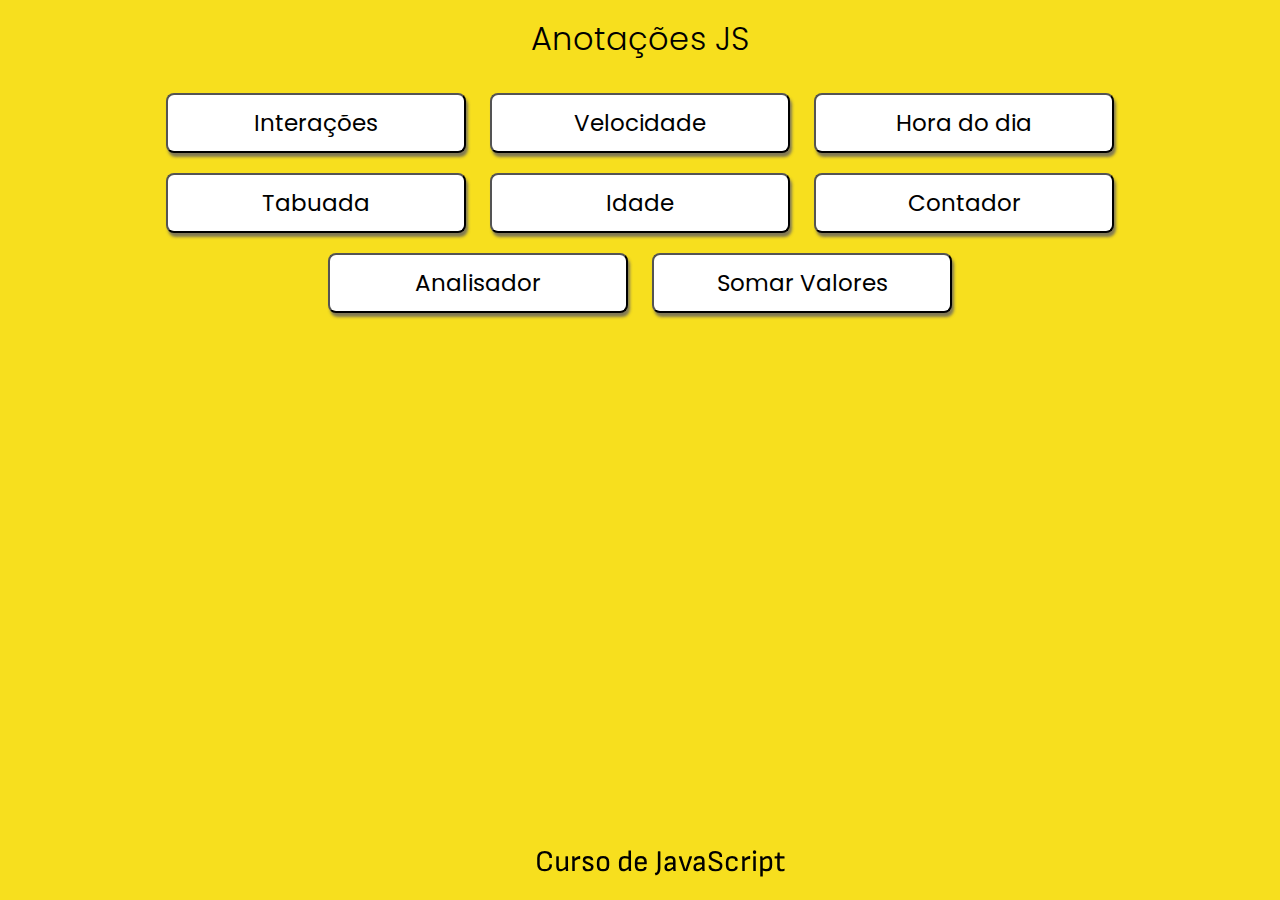
<file: index.html>
<!DOCTYPE html>
<html lang="pt-br">

<head>
    <meta charset="UTF-8">
    <meta http-equiv="X-UA-Compatible" content="IE=edge">
    <meta name="viewport" content="width=device-width, initial-scale=1.0">
    <link rel="stylesheet" href="style.css">
    <title>Curso JS</title>
</head>

<body>
    <h1>Anotações JS</h1>
    <div>
        <button><a href="interacoes.html">Interações</a></button>
        <button><a href="testevel.html">Velocidade</a></button>
        <button><a href="horas.html">Hora do dia</a></button>
        <button><a href="tabuada.html">Tabuada</a></button>
        <button><a href="veridade.html">Idade</a></button>
        <button><a href="contador.html">Contador</a></button>
        <button><a href="analisador.html">Analisador</a></button>
        <button><a href="somar.html">Somar Valores</a></button>
    </div>
    <footer>
        Curso de JavaScript
    </footer>
</body>

</html>
</file>
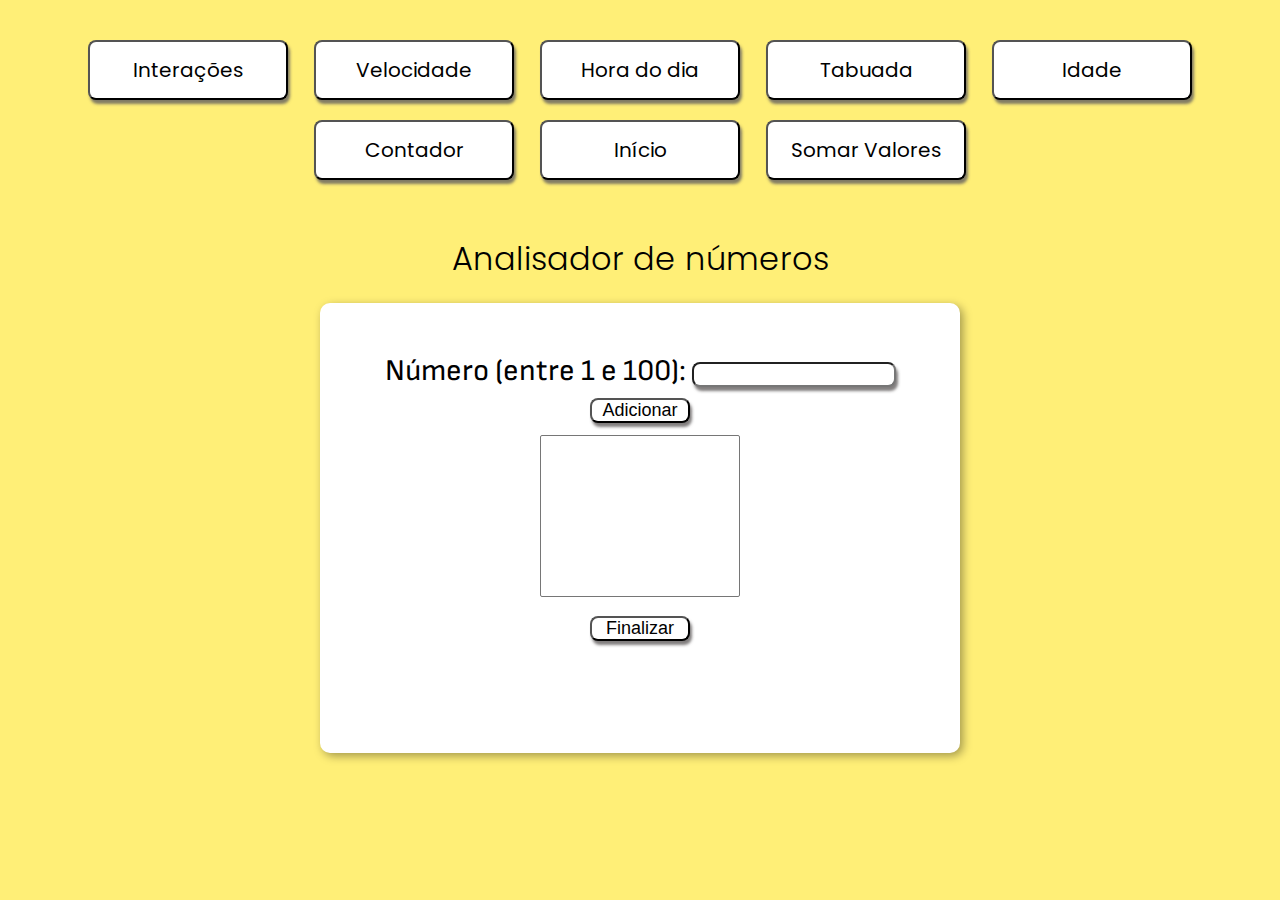
<file: analisador.html>
<!DOCTYPE html>
<html lang="pt-BR">

<head>
    <meta charset="UTF-8">
    <meta http-equiv="X-UA-Compatible" content="IE=edge">
    <meta name="viewport" content="width=device-width, initial-scale=1.0">
    <link rel="stylesheet" href="style1.css">
    <title>Analisador de números</title>
    <style>
        #fnum {
            width: 200px;
            font: 18px 'verdana', sans-serif;
            border-radius: 8px;
            background-color: #fff;
            box-shadow: 2px 4px 3px rgba(100, 97, 97, 0.815);
        }

        #bot {
            width: 100px;
            font: 18px 'verdana', sans-serif;
            border-radius: 8px;
            background-color: #fff;
            box-shadow: 2px 4px 3px rgba(100, 97, 97, 0.815);
        }

        section {
            background: #fff;
            border-radius: 10px;
            padding: 20px;
            width: 600px;
        }

        #flista {
            width: 200px;
            font-family: Verdana, Geneva, Tahoma, sans-serif;
            margin: 10px;
        }
    </style>
</head>

<body>
    <div>
        <button><a href="interacoes.html">Interações</a></button>
        <button><a href="testevel.html">Velocidade</a></button>
        <button><a href="horas.html">Hora do dia</a></button>
        <button><a href="tabuada.html">Tabuada</a></button>
        <button><a href="veridade.html">Idade</a></button>
        <button><a href="contador.html">Contador</a></button>
        <button><a href="index.html">Início</a></button>
        <button><a href="somar.html">Somar Valores</a></button>
    </div>

    <h1>Analisador de números</h1>
    <section>
        <div>
            Número (entre 1 e 100):
            <input type="number" name="fnum" id="fnum">
            <input type="button" value="Adicionar" id="bot" onclick="adicionar()">
            <br><select name="flista" id="flista" size="10"></select>
            <br><input type="button" value="Finalizar" id="bot" onclick="finalizar()">
        </div>
        <div id="res">

        </div>
    </section>
    <br>
    <script>
        let num = document.querySelector('input#fnum')
        let lista = document.querySelector('select#flista')
        let res = document.querySelector('div#res')
        let valores = []

        function isNumero(n) {
            if (Number(n) >= 1 && Number(n) <= 100) {
                return true
            } else {
                return false
            }
        }

        function inLista(n, l) {
            if (l.indexOf(Number(n)) != -1) {
                return true
            } else {
                return false
            }
        }

        function adicionar() {
            if (isNumero(num.value) && !inLista(num.value, valores)) {
                valores.push(Number(num.value))
                let item = document.createElement('option')
                item.text = `Valor ${num.value} adicionado`
                lista.appendChild(item)
                res.innerHTML = ''
            } else {
                alert('Valor inválido ou já encontrado na lista.')
            }
            num.value = ''
            num.focus()
        }

        function finalizar() {
            if (valores.length == 0) {
                alert('Adicione valores antes de finalizar')
            } else {
                let total = valores.length
                let maior = valores[0]
                let menor = valores[0]
                let soma = 0
                let media = 0
                for (let pos in valores) {
                    soma += valores[pos]
                    if (valores[pos] > maior)
                        maior = valores[pos]
                    if (valores[pos] < menor)
                        menor = valores[pos]
                }
                media = soma / total
                res.innerHTML = ''
                res.innerHTML += `<p>Ao todo, temos ${total} números cadastrados</p>`
                res.innerHTML += `<p>O maior valor informado foi ${maior}</p>`
                res.innerHTML += `<p>O menor valor informado foi ${menor}</p>`
                res.innerHTML += `<p>Somando todos os valores, temos ${soma}</p>`
                res.innerHTML += `<p>A média dos valores digitados é ${Math.round(media)}</p>`
            }
        }
    </script>
</body>

</html>
</file>
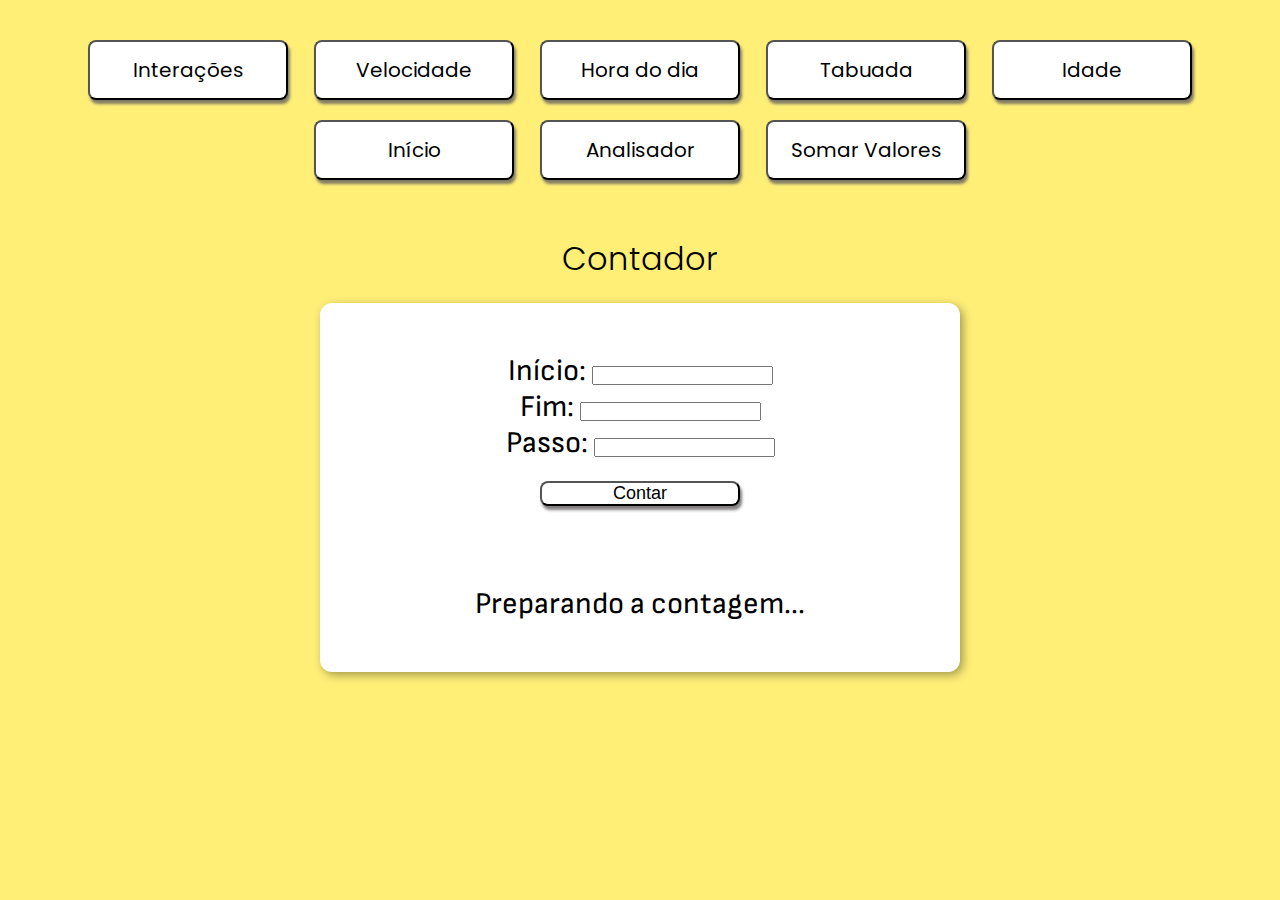
<file: contador.html>
<!DOCTYPE html>
<html lang="pt-BR">

<head>
    <meta charset="UTF-8">
    <meta http-equiv="X-UA-Compatible" content="IE=edge">
    <meta name="viewport" content="width=device-width, initial-scale=1.0">
    <link rel="stylesheet" href="style1.css">
    <title>Contador</title>
    <style>
        #ver {
            width: 200px;
            font: 18px 'verdana', sans-serif;
            border-radius: 8px;
            margin: 20px;
            background-color: #fff;
            box-shadow: 2px 4px 3px rgba(100, 97, 97, 0.815);
        }
    </style>
</head>

<body onload="carregar()">
    <div>
        <button><a href="interacoes.html">Interações</a></button>
        <button><a href="testevel.html">Velocidade</a></button>
        <button><a href="horas.html">Hora do dia</a></button>
        <button><a href="tabuada.html">Tabuada</a></button>
        <button><a href="veridade.html">Idade</a></button>
        <button><a href="index.html">Início</a></button>
        <button><a href="analisador.html">Analisador</a></button>
        <button><a href="somar.html">Somar Valores</a></button>
    </div>
    <h1>Contador</h1>
    <section>
        <div id="dados">
            <p>Início:
                <input type="number" name="inicio" id="inc">
            </p>
            <p>Fim:
                <input type="number" name="final" id="fm">
            </p>
            <p>Passo:
                <input type="number" name="passo" id="pss">
            </p>
            <p>
                <input type="button" value="Contar" id="ver" onclick="contar()">
            </p>
        </div>
        <div id="res">
            Preparando a contagem...
        </div>
    </section>
    <script>
        function contar() {
            let ini = document.getElementById('inc')
            let fim = document.getElementById('fm')
            let passo = document.getElementById('pss')
            let res = document.getElementById('res')

            if (ini.value.length == 0 || fim.value.length == 0 || passo.value.length == 0) {
                res.innerHTML = 'Impossível contar!'
            } else {
                res.innerHTML = 'Contando: <br>'
                let i = Number(ini.value)
                let f = Number(fim.value)
                let p = Number(passo.value)
                if (p <= 0) {
                    window.alert('Passo inválido! Considerando Passo 1')
                    p = 1
                }
                if (i < f) {
                    for (let c = i; c <= f; c += p) {
                        res.innerHTML += `${c} | `
                    }
                } else {
                    for (let c = i; c >= f; c -= p) {
                        res.innerHTML += `${c} | `
                    }
                }
            }
        }
    </script>
</body>

</html>
</file>
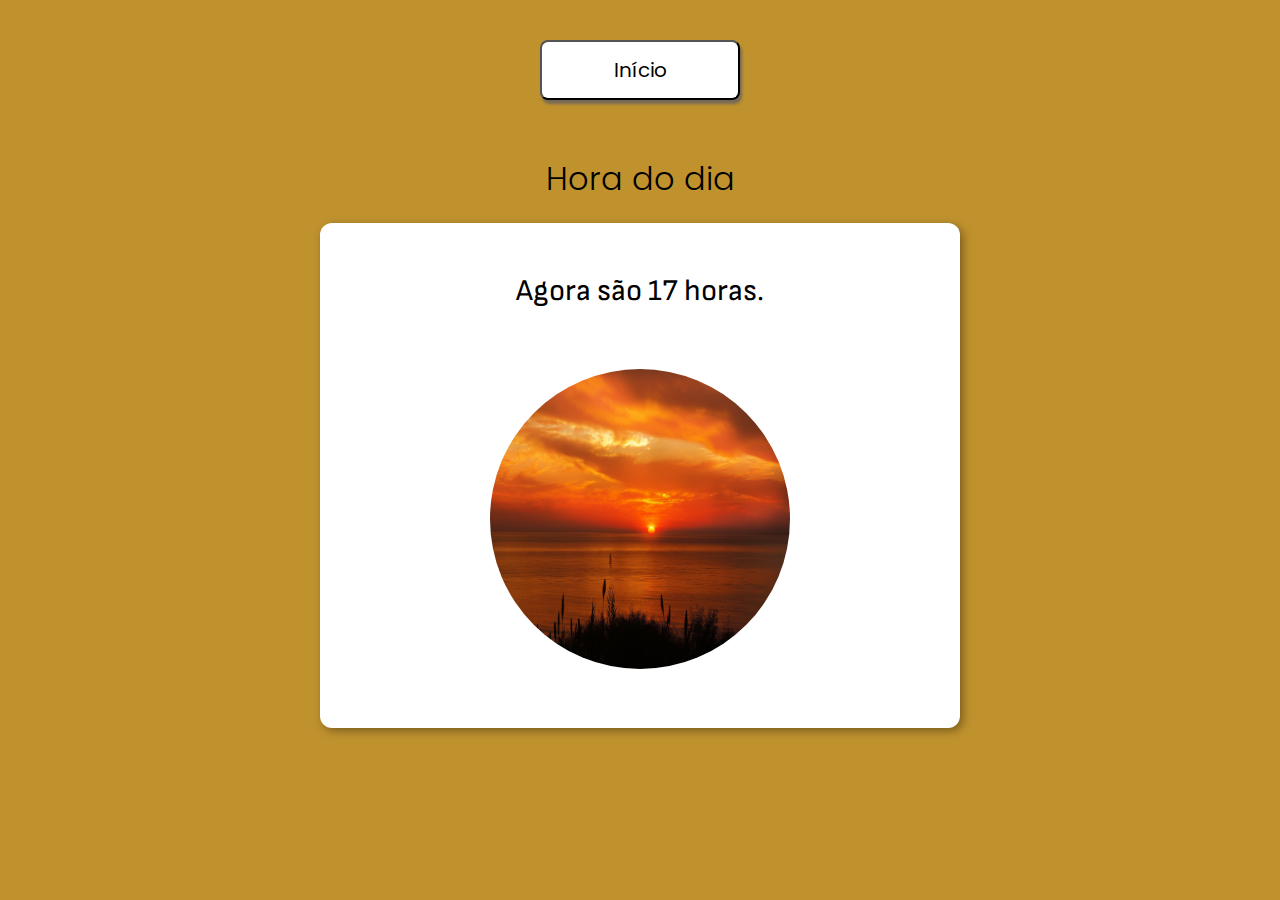
<file: horas.html>
<!DOCTYPE html>
<html lang="pt-BR">

<head>
    <meta charset="UTF-8">
    <meta http-equiv="X-UA-Compatible" content="IE=edge">
    <meta name="viewport" content="width=device-width, initial-scale=1.0">
    <link rel="stylesheet" href="style1.css">
    <title>Hora do dia</title>
</head>

<body onload="carregar()">
    <div>
        <button><a href="index.html">Início</a></button>
    </div>
    <header>
        <h1>Hora do dia</h1>
    </header>
    <section>
        <div id="msg">

        </div>
        <div id="foto">
            <img id="img" src="imagens/Dia.jpg" alt="Foto de dia">
        </div>
    </section>
    <script>
        function carregar() {
            var msg = window.document.getElementById('msg')
            var imagem = window.document.getElementById('img')
            var data = new Date()

            var hora = data.getHours()
            msg.innerHTML = `Agora são ${hora} horas.`
            if (hora >= 0 && hora < 12) {
                img.src = 'imagens/Dia.jpg'
                document.body.style.background = '#c0b12e'
            } else if (hora >= 12 && hora <= 18) {
                img.src = 'imagens/Tarde.jpg'
                document.body.style.background = '#c0922e'
            } else {
                img.src = 'imagens/Noite.jpg'
                document.body.style.background = '#130f46'
            }
        }
    </script>
</body>

</html>
</file>
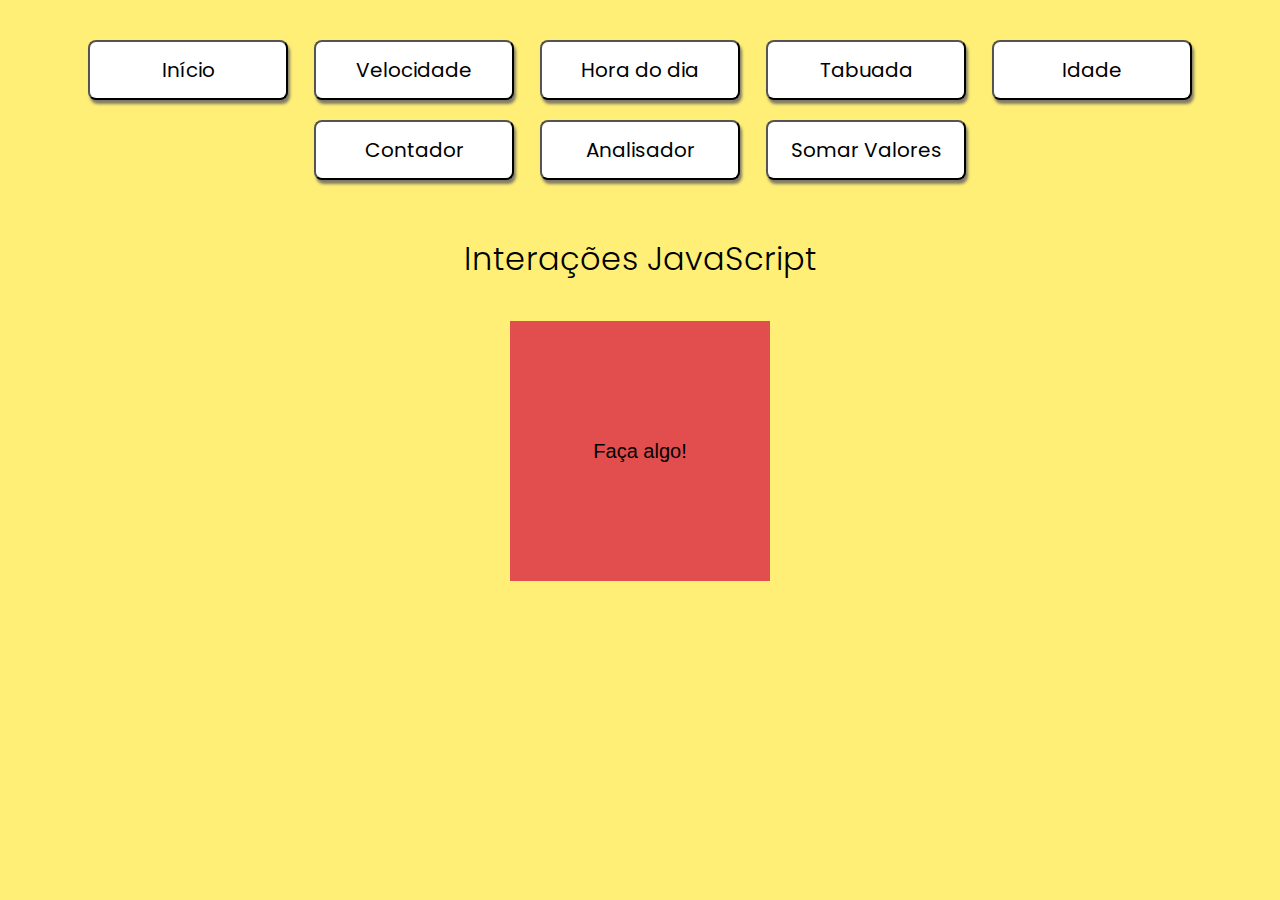
<file: interacoes.html>
<!DOCTYPE html>
<html lang="pt-BR">

<head>
    <meta charset="UTF-8">
    <meta http-equiv="X-UA-Compatible" content="IE=edge">
    <meta name="viewport" content="width=device-width, initial-scale=1.0">
    <link rel="stylesheet" href="style1.css">
    <title>Interações JS</title>
</head>

<body>
    <div>
        <button><a href="index.html">Início</a></button>
        <button><a href="testevel.html">Velocidade</a></button>
        <button><a href="horas.html">Hora do dia</a></button>
        <button><a href="tabuada.html">Tabuada</a></button>
        <button><a href="veridade.html">Idade</a></button>
        <button><a href="contador.html">Contador</a></button>
        <button><a href="analisador.html">Analisador</a></button>
        <button><a href="somar.html">Somar Valores</a></button>
    </div>
    <h1>Interações JavaScript</h1><br>
    <div id="area" onclick="clicar()" onmouseenter="entrar()" onmouseout="sair()">
        Faça algo!
    </div>
    <script>
        var a = window.document.getElementById('area')
        function clicar() {
            a.innerText = 'Clicou!'
            a.style.background = 'green'
        }
        function entrar() {
            a.innerText = 'Entrou!'
            a.style.background = '#111255'
        }
        function sair() {
            a.innerText = 'Saiu!'
            a.style.background = 'rgb(163, 97, 97)'
        }
    </script>
    <br>
</body>

</html>
</file>
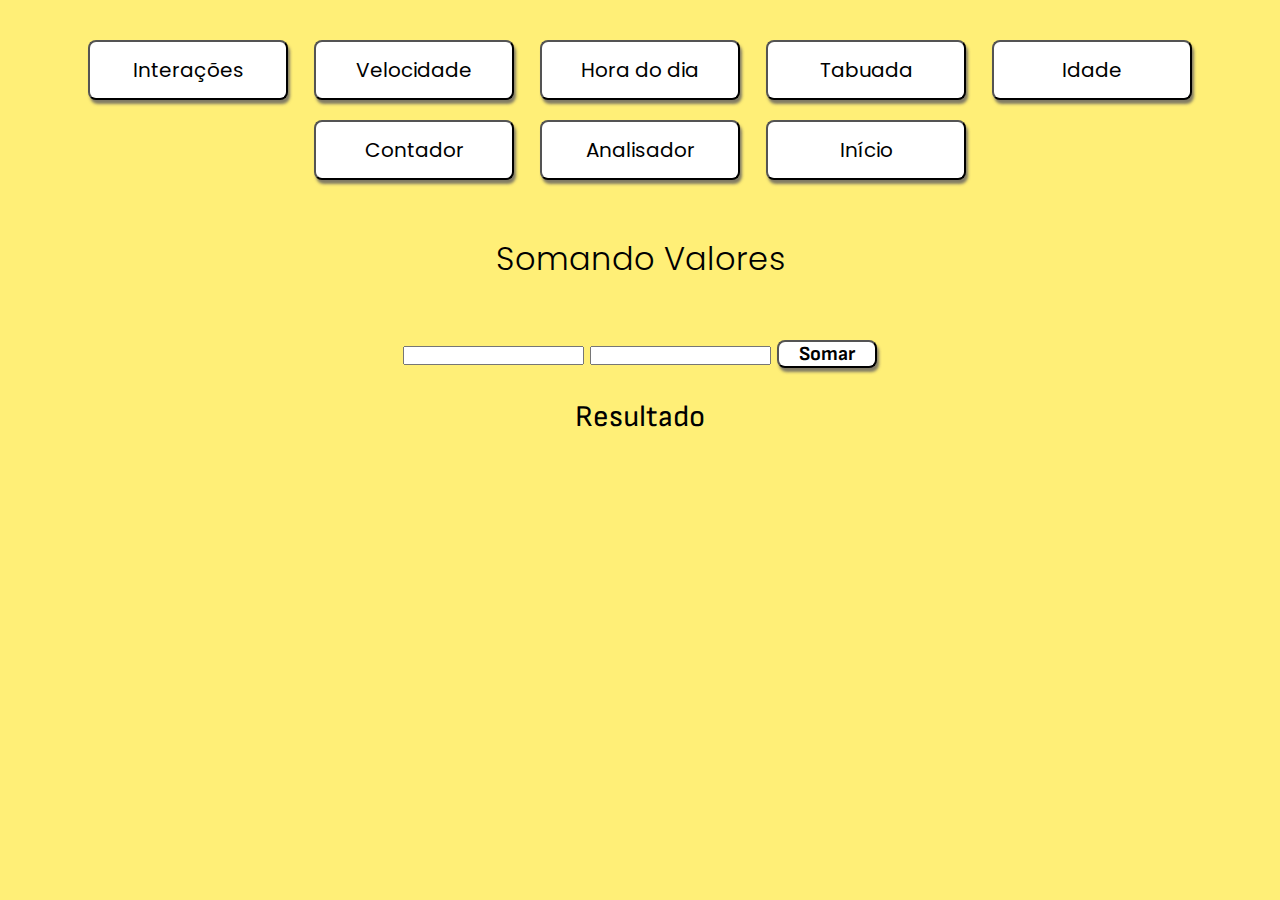
<file: somar.html>
<!DOCTYPE html>
<html lang="pt-BR">

<head>
    <meta charset="UTF-8">
    <meta http-equiv="X-UA-Compatible" content="IE=edge">
    <meta name="viewport" content="width=device-width, initial-scale=1.0">
    <link rel="stylesheet" href="style1.css">
    <title>Interações JS</title>
</head>

<body>
    <div>
        <button><a href="interacoes.html">Interações</a></button>
        <button><a href="testevel.html">Velocidade</a></button>
        <button><a href="horas.html">Hora do dia</a></button>
        <button><a href="tabuada.html">Tabuada</a></button>
        <button><a href="veridade.html">Idade</a></button>
        <button><a href="contador.html">Contador</a></button>
        <button><a href="analisador.html">Analisador</a></button>
        <button><a href="index.html">Início</a></button>
    </div>
    <h1>Somando Valores</h1>
    <div>
        <input type="number" name="textn1" id="text1">
        <input type="number" name="textn2" id="text2">
        <input id="bot" type="button" value="Somar" onclick="somar()">
        <div id="res">Resultado</div>
    </div>
    <script>
        function somar() {
            var n01 = window.document.getElementById('text1')
            var n02 = window.document.getElementById('text2')
            var res = window.document.getElementById('res')
            var n1 = Number(n01.value)
            var n2 = Number(n02.value)
            var s = n1 + n2
            res.innerHTML = `A soma entre ${n1} e ${n2} é ${s}`
        }

    </script>
    <br>
</body>

</html>
</file>
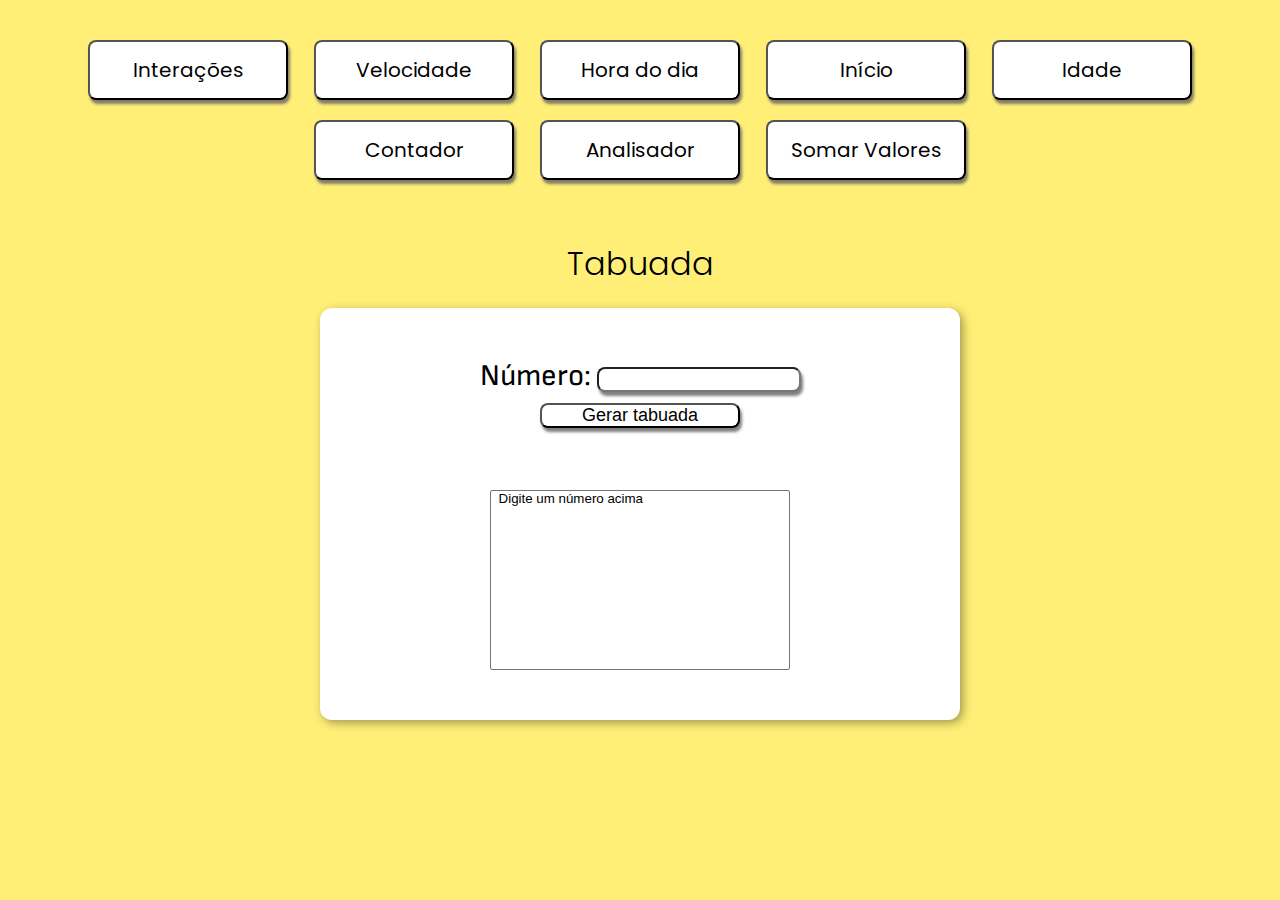
<file: tabuada.html>
<!DOCTYPE html>
<html lang="pt-BR">

<head>
    <meta charset="UTF-8">
    <meta http-equiv="X-UA-Compatible" content="IE=edge">
    <meta name="viewport" content="width=device-width, initial-scale=1.0">
    <link rel="stylesheet" href="style1.css">
    <title>Tabuada</title>
    <style>
        h1 {
            padding: 20px;
        }

        #tab {
            width: 300px;
            height: 180px;
            text-indent: 0.2cm;
        }

        input {
            width: 200px;
            font: 18px 'verdana', sans-serif;
            border-radius: 8px;
            background-color: #fff;
            box-shadow: 2px 4px 3px rgba(100, 97, 97, 0.815);
        }
    </style>
</head>

<body>
    <div>
        <button><a href="interacoes.html">Interações</a></button>
        <button><a href="testevel.html">Velocidade</a></button>
        <button><a href="horas.html">Hora do dia</a></button>
        <button><a href="index.html">Início</a></button>
        <button><a href="veridade.html">Idade</a></button>
        <button><a href="contador.html">Contador</a></button>
        <button><a href="analisador.html">Analisador</a></button>
        <button><a href="somar.html">Somar Valores</a></button>
    </div>
    <h1>Tabuada</h1>
    <section>
        <div>
            <p>Número: <input type="number" name="num" id="nu"></p>
            <input type="button" value="Gerar tabuada" onclick="tabuada()">
        </div>
        <div>
            <select name="tabuada" id="tab" size="10">
                <option>Digite um número acima</option>
            </select>
        </div>
    </section>
    <script>
        function tabuada() {
            let num = window.document.getElementById('nu')
            let tab = window.document.getElementById('tab')
            if (num.value.length == 0) {
                window.alert('Por favor, digite um número!')
            } else {
                let n = Number(num.value)
                let c = 1
                tab.innerHTML = ''
                while (c <= 10) {
                    let item = document.createElement('option')
                    item.text = `${n} x ${c} = ${n * c}`
                    item.value = `tab${c}`
                    tab.appendChild(item)
                    c++
                }
            }
        }
    </script>
</body>

</html>
</file>
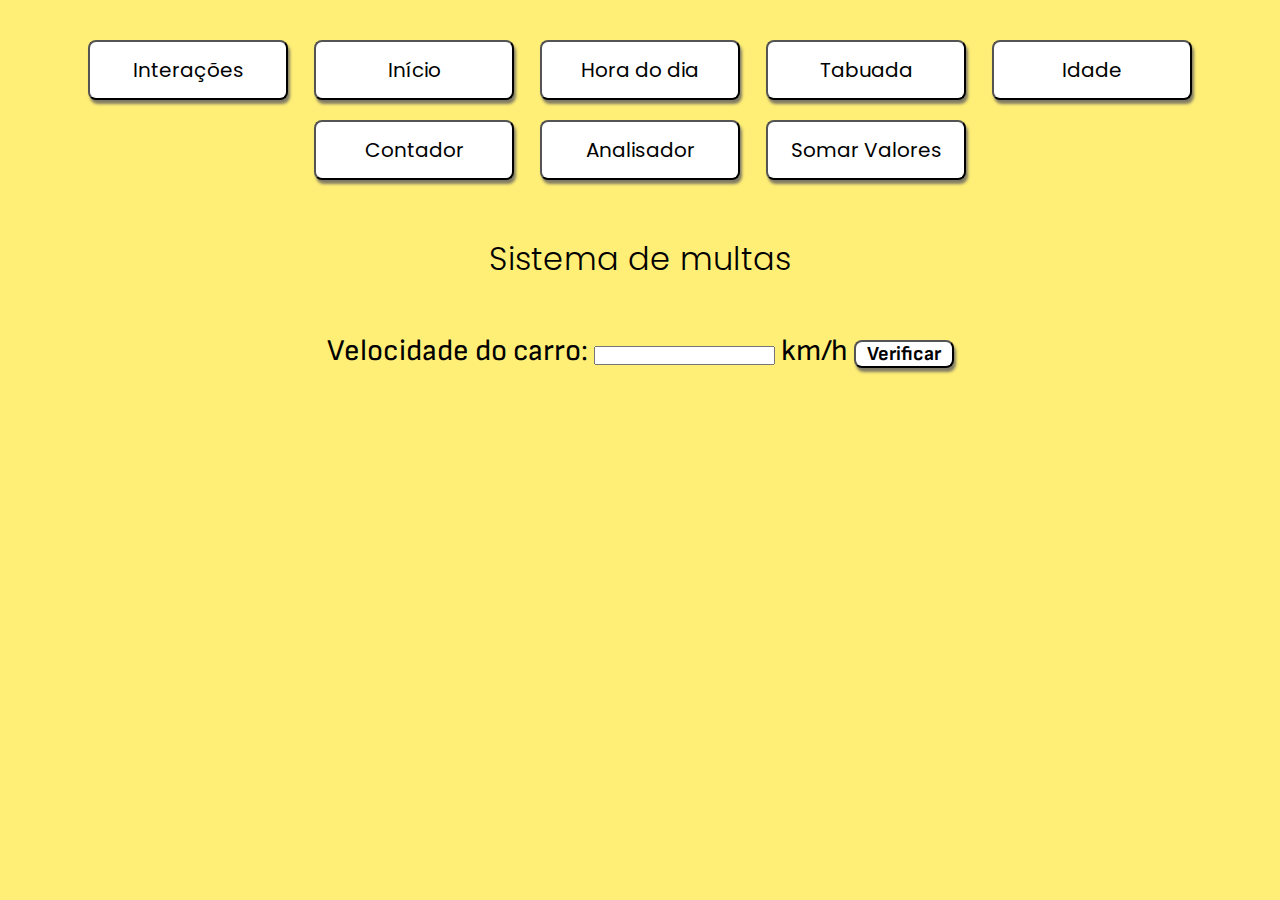
<file: testevel.html>
<!DOCTYPE html>
<html lang="pt-BR">

<head>
    <meta charset="UTF-8">
    <meta http-equiv="X-UA-Compatible" content="IE=edge">
    <meta name="viewport" content="width=device-width, initial-scale=1.0">
    <link rel="stylesheet" href="style1.css">
    <title>Teste de velocidade</title>
</head>

<body>
    <div>
        <button><a href="interacoes.html">Interações</a></button>
        <button><a href="index.html">Início</a></button>
        <button><a href="horas.html">Hora do dia</a></button>
        <button><a href="tabuada.html">Tabuada</a></button>
        <button><a href="veridade.html">Idade</a></button>
        <button><a href="contador.html">Contador</a></button>
        <button><a href="analisador.html">Analisador</a></button>
        <button><a href="somar.html">Somar Valores</a></button>
    </div>
    <h1>Sistema de multas</h1>
    <div>
        Velocidade do carro: <input type="number" name="vel" id="vel"> km/h
        <input id="bot" type="button" value="Verificar" onclick="calcular()">
        <div id="res"></div>
    </div>
    <script>
        function calcular() {
            var tvel = window.document.querySelector('input#vel')
            var res = window.document.querySelector('div#res')
            var velf = Number(tvel.value)
            res.innerHTML = `<p>Sua velocidade atual é de ${velf}KM/H</p>`
            if (velf > 60) {
                res.innerHTML += `<p> Você está MULTADO por excesso de velocidade!</p>`
            } else {
                res.innerHTML += `<p> Dirija sempre com cinto de segurança!</p>`
            }
        }
    </script>
</body>

</html>
</file>
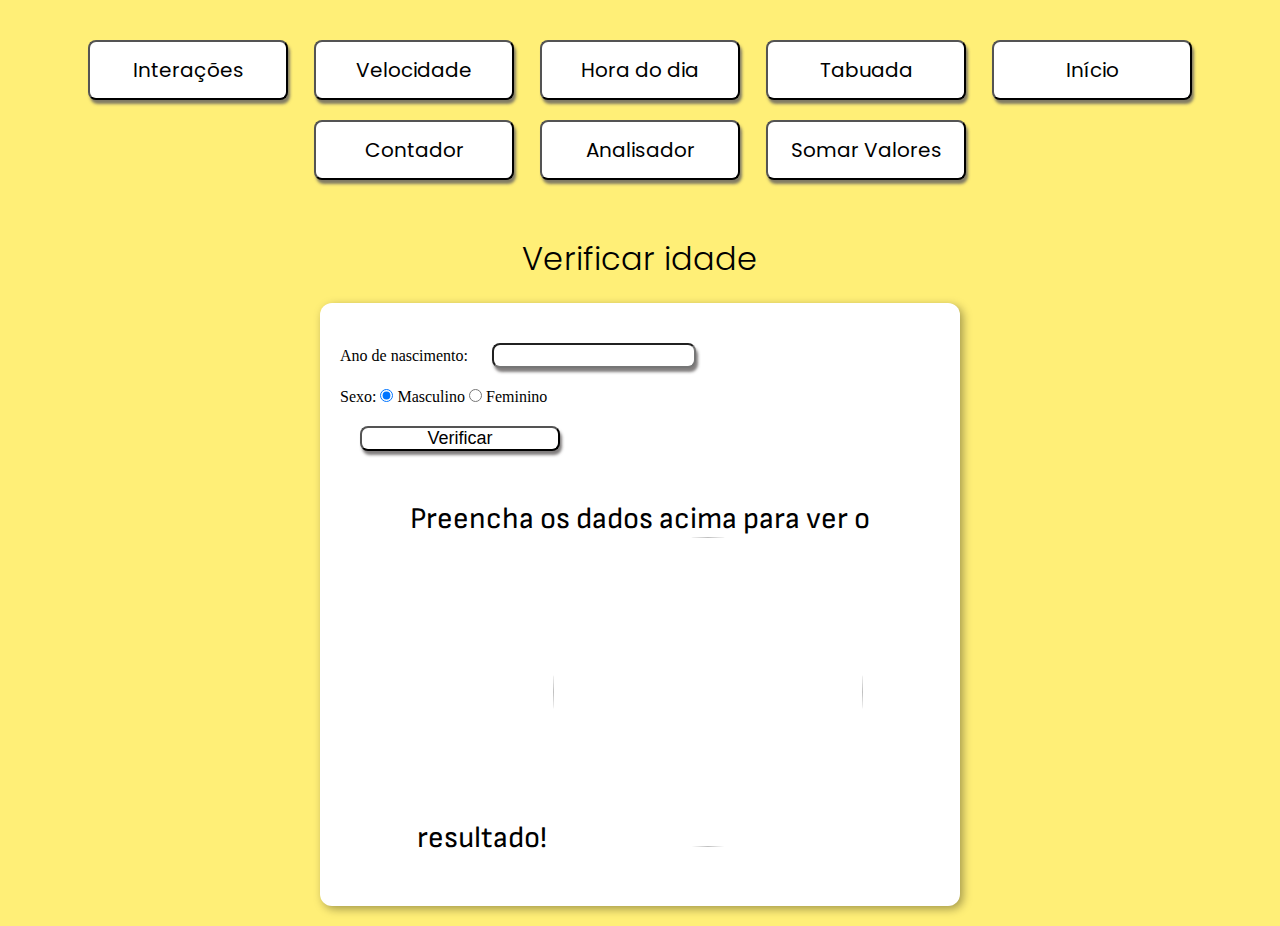
<file: veridade.html>
<!DOCTYPE html>
<html lang="pt-BR">

<head>
    <meta charset="UTF-8">
    <meta http-equiv="X-UA-Compatible" content="IE=edge">
    <meta name="viewport" content="width=device-width, initial-scale=1.0">
    <link rel="stylesheet" href="style1.css">
    <title>Verificador de idade</title>
    <style>
        img {
            width: 310px;
            height: 310px;
        }

        #anoat,
        #ver {
            width: 200px;
            font: 18px 'verdana', sans-serif;
            border-radius: 8px;
            margin: 20px;
            background-color: #fff;
            box-shadow: 2px 4px 3px rgba(100, 97, 97, 0.815);
        }
    </style>
</head>

<body onload="carregar()">
    <div>
        <button><a href="interacoes.html">Interações</a></button>
        <button><a href="testevel.html">Velocidade</a></button>
        <button><a href="horas.html">Hora do dia</a></button>
        <button><a href="tabuada.html">Tabuada</a></button>
        <button><a href="index.html">Início</a></button>
        <button><a href="contador.html">Contador</a></button>
        <button><a href="analisador.html">Analisador</a></button>
        <button><a href="somar.html">Somar Valores</a></button>
    </div>
    <h1>Verificar idade</h1>
    <section>
        <p>Ano de nascimento:
            <input type="number" name="anoat" id="anoat" min="0">
        </p>
        <p>Sexo:
            <input type="radio" name="sex" id="mas" checked>
            <label for="mas">Masculino</label>
            <input type="radio" name="sex" id="fem">
            <label for="fem">Feminino</label>
        </p>
        <p>
            <input type="button" value="Verificar" id="ver" onclick="verificar()">
        </p>
        </div>
        <div id="res">
            Preencha os dados acima para ver o resultado!
            <img id="foto">
        </div>
    </section>
    <script>
        function verificar() {
            var data = new Date()
            var ano = data.getFullYear()
            var fano = document.getElementById('anoat')
            var res = document.getElementById('res')

            if (fano.value.length == 0 || Number(fano.value) > ano) {
                window.alert('ERRO')
            } else {
                var fsex = document.getElementsByName('sex')
                var idade = ano - Number(fano.value)
                var img = document.createElement('img')
                img.setAttribute('id', 'foto')
                if (fsex[0].checked) {
                    gênero = 'Homem'
                    if (idade >= 0 && idade < 10) {
                        img.setAttribute('src', 'imagens/criancam.jpg')
                    } else if (idade < 21) {
                        img.setAttribute('src', 'imagens/adolescentem.jpg')
                    } else if (idade < 50) {
                        img.setAttribute('src', 'imagens/adultom.jpg')
                    } else {
                        img.setAttribute('src', 'imagens/idosom.jpg')
                    }
                } else if (fsex[1].checked) {
                    gênero = 'Mulher'
                    if (idade >= 0 && idade < 10) {
                        img.setAttribute('src', 'imagens/criancaf.jpg')
                    } else if (idade < 21) {
                        img.setAttribute('src', 'imagens/adolescentef.jpg')
                    } else if (idade < 50) {
                        img.setAttribute('src', 'imagens/adultof.jpg')
                    } else {
                        img.setAttribute('src', 'imagens/idosaf.jpg')
                    }
                }
                res.style.textAlign = 'center'
                res.innerHTML = `Detectamos ${gênero} com ${idade} anos.`
                res.appendChild(img)
            }
        }
    </script>
</body>

</html>
</file>
<file: style.css>
@import url('https://fonts.googleapis.com/css2?family=Poppins:wght@300;400&display=swap');
@import url('https://fonts.googleapis.com/css2?family=Poppins:wght@300&family=Sofia+Sans&display=swap');

* {
    margin: 0px;
    padding: 0px;
}

body {
    background-color: #f7df1e;
}

h1 {
    text-align: center;
    font-family: 'Poppins', sans-serif;   
    font-weight: 300; 
    padding: 15px 0px 20px 0px;
}

div {
    text-align: center;
}

button {
    width: 300px;
    height: 60px;
    font-family: 'Poppins', sans-serif;
    font-size: 23px;
    border-radius: 8px;
    background-color: rgb(255, 255, 255);
    color: rgb(0, 0, 0);
    box-shadow: 2px 4px 3px rgba(100, 97, 97, 0.815);
    margin: 10px;
}

button:hover {
    background-color: #e5cb7b;
}

a {
    color: rgb(0, 0, 0);
    text-decoration: none;
}

footer {
    position: fixed;
    left: 0;
    bottom: 0;
    width: 100%;
    padding: 20px;
    font: 30px 'Sofia Sans', sans-serif;
    text-align: center;
}

@media screen and (max-width:790px) {

    button {
        width: 200px;
        font-size: 16px;
    }
}
</file>
<file: style1.css>
@import url('https://fonts.googleapis.com/css2?family=Sofia+Sans:wght@300&display=swap');
@import url('https://fonts.googleapis.com/css2?family=Poppins:wght@300;400&display=swap');

* {
    margin: 0;
    padding: 0;
}

body {
    background-color: #ffef77;
}

div#area {
    font-size: 20px;
    font-family: Verdana, Geneva, Tahoma, sans-serif;
    background-color: rgb(226, 78, 78);
    width: 200px;
    height: 200px;
    line-height: 200px;
    text-align: center;
    margin: 0 auto;
}

h1 {
    text-align: center;
    font-family: 'Poppins', sans-serif;   
    font-weight: 300; 
    padding: 15px 0px 20px 0px;
}

div {
    text-align: center;
    font: 30px 'Sofia Sans', sans-serif;
    padding: 30px;
}

input {
    text-align: center;
}

#bot {
    width: 100px;
    font: 20px 'Sofia Sans', sans-serif;
    border-radius: 8px;
    font-weight: bolder;
    background-color: #fff;
    box-shadow: 2px 4px 3px rgba(100, 97, 97, 0.815);
}

section {
    background: #fff;
    border-radius: 12px;
    padding: 20px;
    width: 600px;
    margin: auto;
    margin-bottom: 20px;
    box-shadow: 3px 3px 10px rgba(0, 0, 0, 0.363);
}

img {
    border-radius: 50%;
    width: 300px;
    height: 300px;
}

button {
    width: 200px;
    height: 60px;
    font-family: 'Poppins', sans-serif;
    font-size: 20px;
    border-radius: 8px;
    background-color: rgb(255, 255, 255);
    color: rgb(0, 0, 0);
    box-shadow: 2px 4px 3px rgba(100, 97, 97, 0.815);
    margin: 10px;
}

button:hover {
    background-color: #e5cb7b;
}

a {
    color: rgb(0, 0, 0);
    text-decoration: none;
}
</file>
